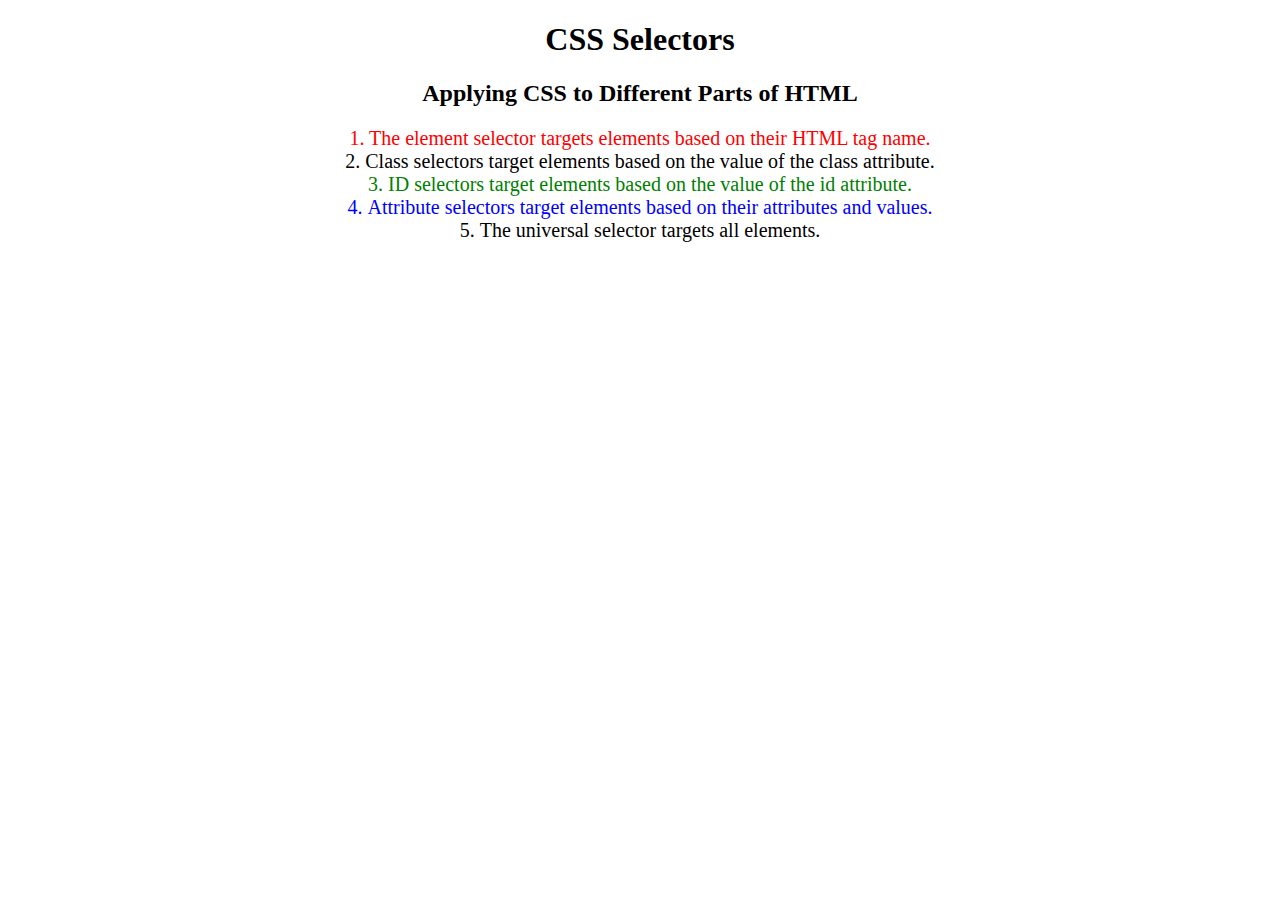
<file: 5.3 CSS Selectors/index.html>
<!DOCTYPE html>
<html lang="en">

<head>
  <meta charset="UTF-8">
  <title>CSS Selectors</title>
  <link rel="stylesheet" href="./style.css" />
</head>

<body>
  <h1>CSS Selectors</h1>
  <h2>Applying CSS to Different Parts of HTML</h2>
  <!-- TODO 1: Set the CSS for all paragraph tags to "color: red" -->
  <p class="note">1. The element selector targets elements based on their HTML tag name.</p>

  <ol>
    <!-- TODO 2: Set the CSS for all elements with a class of "note" to "font-size: 20px" -->
    <li class="note" value="2">Class selectors target elements based on the value of the class attribute.</li>

    <!-- TODO 3: Set the CSS for the element with an id of "id-selector-demo" to "color: green" -->
    <li class="note" id="id-selector-demo" value="3">ID selectors target elements based on the value of the id
      attribute.</li>

    <!-- TODO 4: Set the CSS for the li elements that have the "value" attribute set to "4" to have "color: blue" -->
    <li class="note" value="4">Attribute selectors target elements based on their attributes and values.</li>

    <!-- TODO 5: Set all elements to have "text-align: center" -->
    <li class="note" value="5">The universal selector targets all elements.</li>
  </ol>
</body>

</html>
</file>
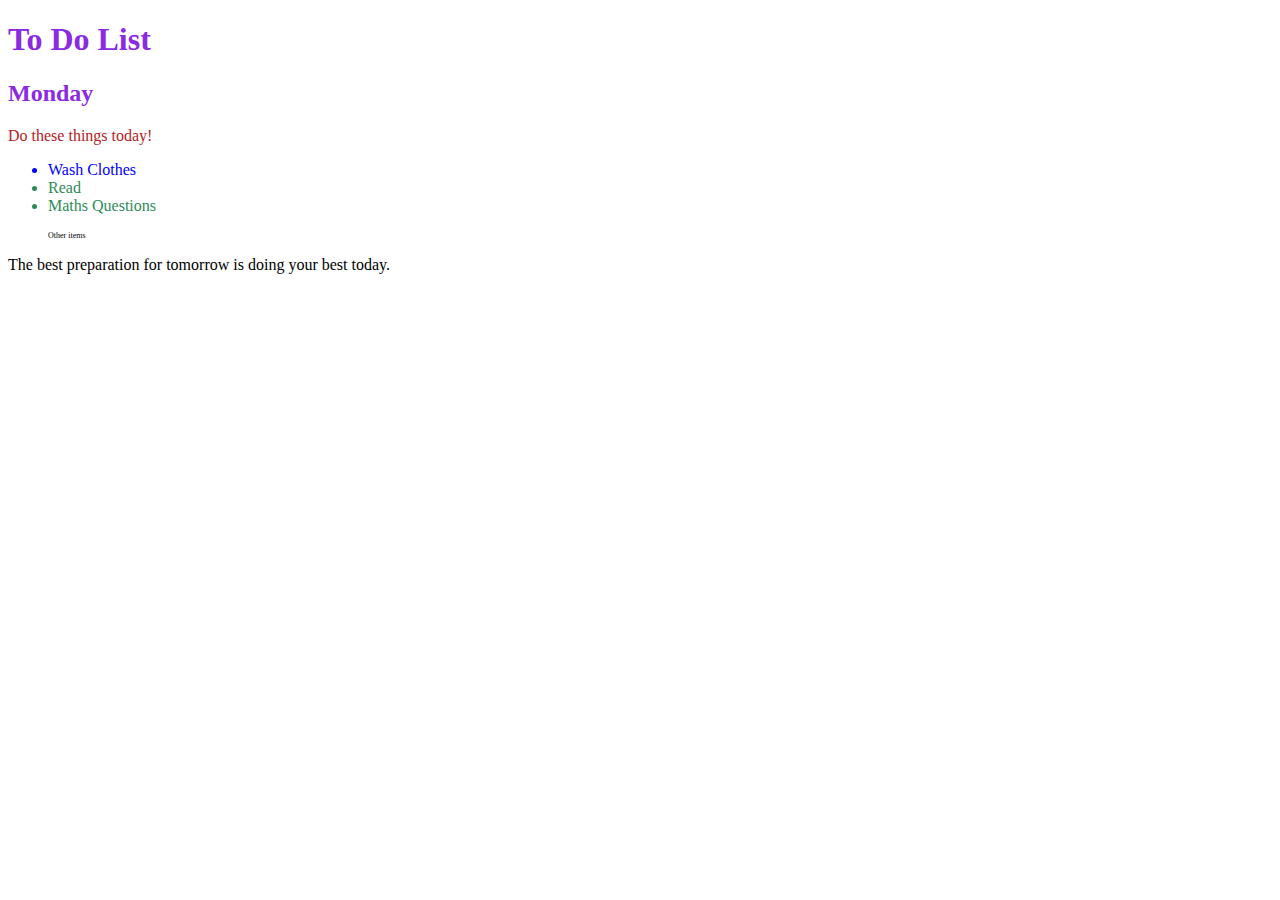
<file: 7.1 Combining Selectors/index.html>
<!DOCTYPE html>
<html lang="en">

<head>
  <meta charset="UTF-8">
  <title>Combining CSS Selectors</title>
  <link rel="stylesheet" href="./style.css">
</head>

<!-- Don't change any of the HTML code! -->

<body>
  <h1>To Do List</h1>
  <h2>Monday</h2>
  <div class="box">
    <p class="done">Do these things today!</p>
    <ul class="list">
      <li>Wash Clothes</li>
      <li class="done">Read</li>
      <li class="done">Maths Questions</li>
    </ul>
  </div>

  <ul>
    <p class="done">Other items</p>
  </ul>
  <p>The best preparation for tomorrow is doing your best today.</p>

</body>

</html>
</file>
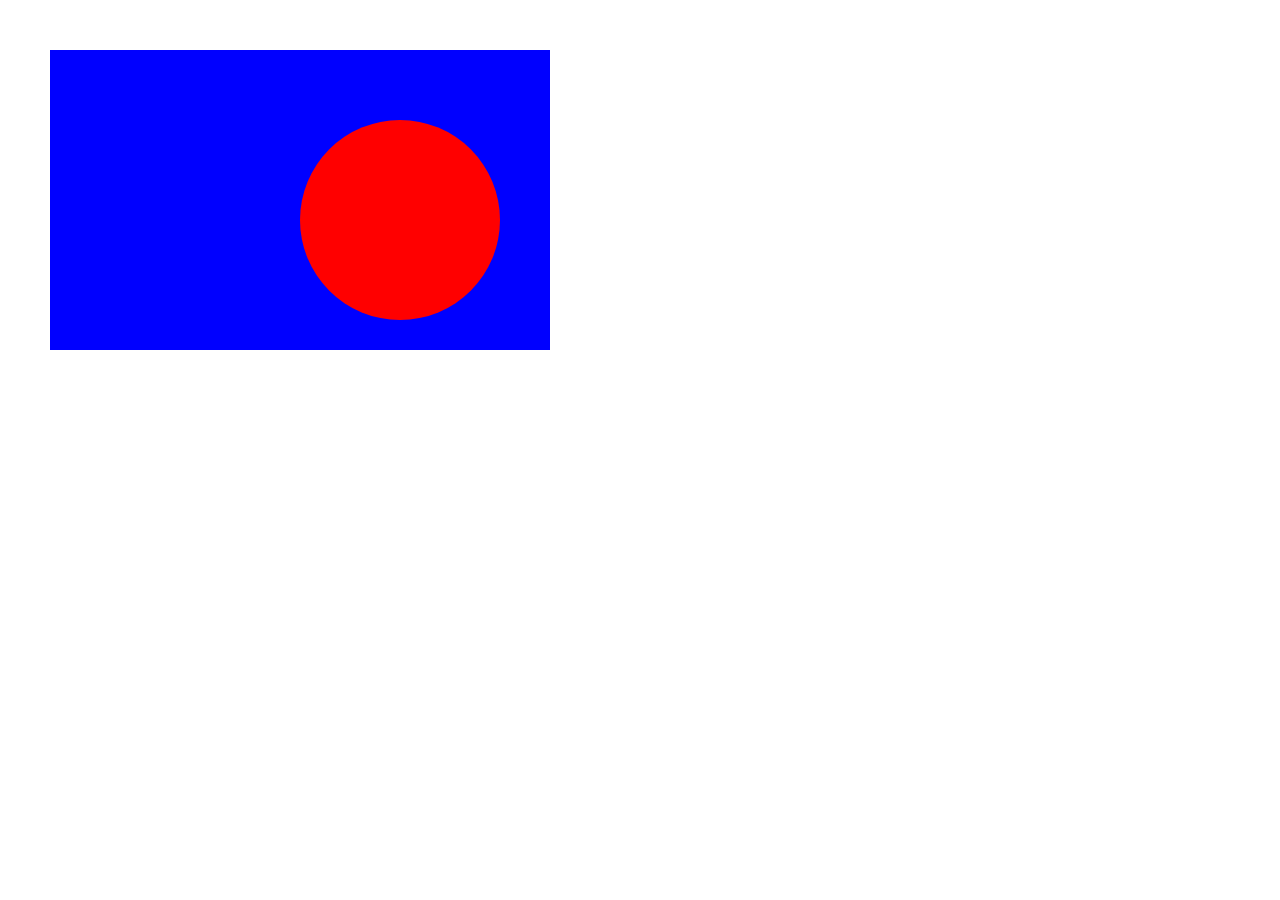
<file: 7.2 CSS Positioning/index.html>
<!DOCTYPE html>
<html>

<head>
  <title>CSS Positioning Exercise</title>
  <style>
    /* Write your code here */
    .red-circle {
      position: relative;
      z-index: 1;
      top: 70px;
      left: 250px;
      background-color: red;
      width: 200px;
      height: 200px;
      border-radius: 50%;
    }

    .blue-box {
      position: absolute;
      z-index: 2;
      left: 50px;
      top: 50px;
      background-color: blue;
      width: 500px;
      height: 300px;
    }
  </style>
</head>

<body>
  <div class="blue-box">
    <div class="red-circle">
    </div>
  </div>

</body>

</html>
</file>
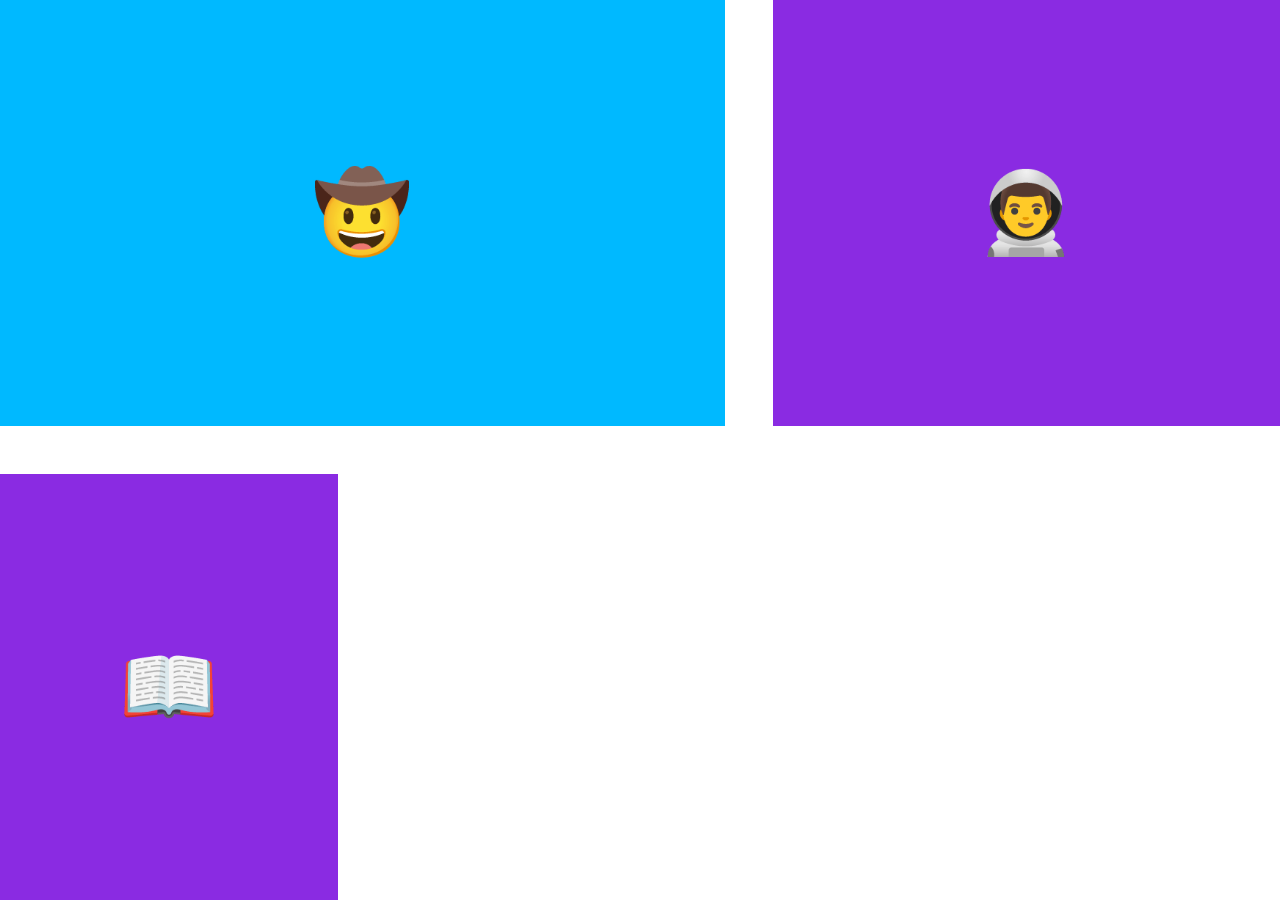
<file: 10.2 Grid Placement/demo1.html>
<!DOCTYPE html>
<html lang="en">

<head>
  <meta charset="UTF-8">
  <meta name="viewport" content="width=device-width, initial-scale=1.0">
  <title>Grid Placement</title>
  <style>
    body {
      padding: 0;
      margin: 0;
    }

    .container {
      height: 100vh;
      display: grid;
      gap: 3rem;
      grid-template-columns: 1fr 1fr 1.5fr;
      grid-template-rows: 1fr 1fr;
    }

    .item {
      font-size: 5rem;
      color: white;
      font-family: Arial, Helvetica, sans-serif;
      background-color: blueviolet;
      display: flex;
      align-items: center;
      justify-content: center;
    }


    .cowboy {
      background-color: #00B9FF;
      grid-column: span 2;
    }
  </style>
</head>

<body>
  <div class="container">
    <div class="item cowboy">🤠</div>
    <div class="item astronaut">👨‍🚀</div>
    <div class="item book">📖</div>
  </div>
</body>

</html>
</file>
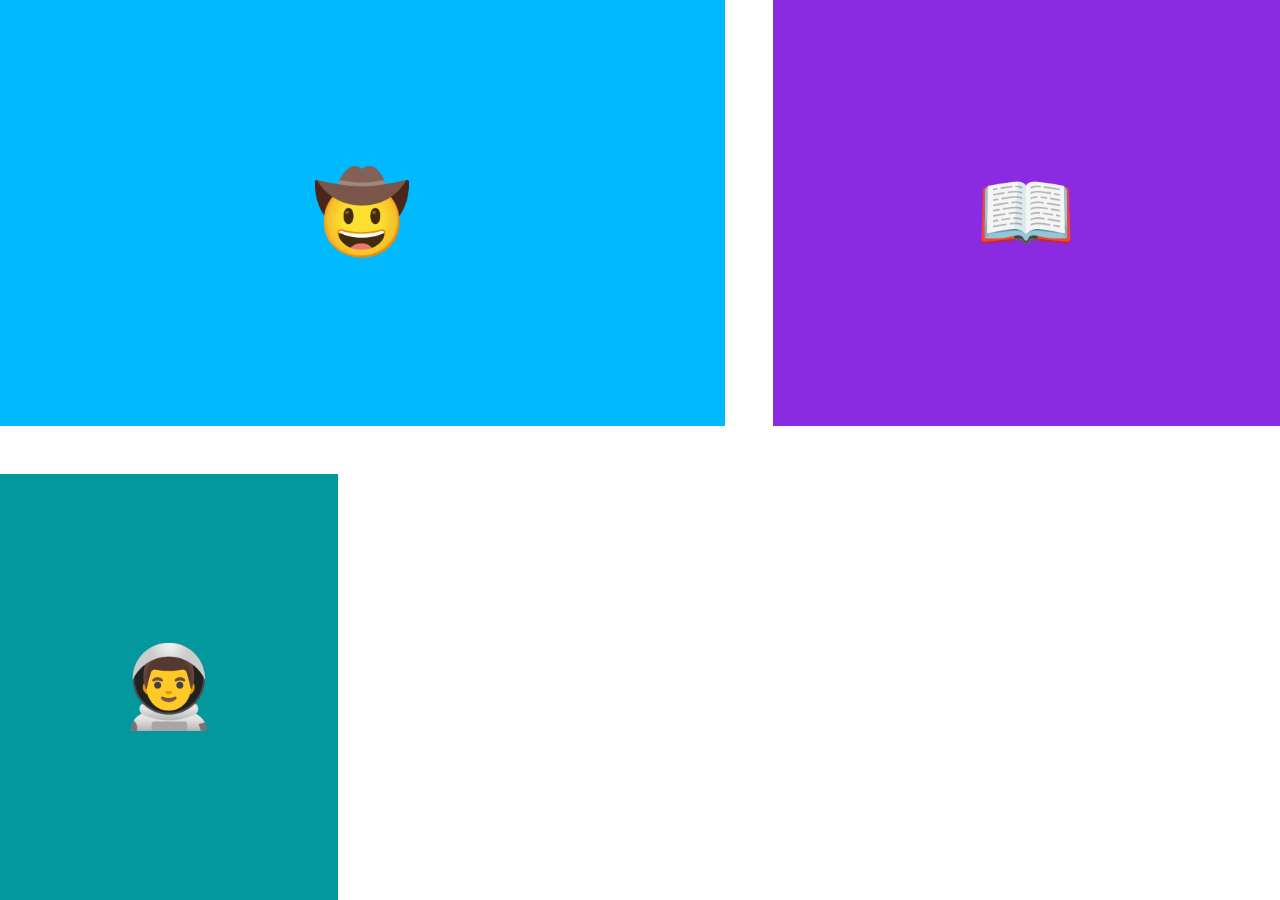
<file: 10.2 Grid Placement/demo2.html>
<!DOCTYPE html>
<html lang="en">

<head>
  <meta charset="UTF-8">
  <meta name="viewport" content="width=device-width, initial-scale=1.0">
  <title>Grid Placement</title>
  <style>
    body {
      padding: 0;
      margin: 0;
    }

    .container {
      height: 100vh;
      display: grid;
      gap: 3rem;
      grid-template-columns: 1fr 1fr 1.5fr;
      grid-template-rows: 1fr 1fr;
    }

    .item {
      font-size: 5rem;
      color: white;
      font-family: Arial, Helvetica, sans-serif;
      background-color: blueviolet;
      display: flex;
      align-items: center;
      justify-content: center;

    }

    .cowboy {
      background-color: #00B9FF;
      grid-column: span 2;
    }

    .astronaut {
      background-color: #03989E;
      order: 1;
    }
  </style>
</head>

<body>
  <div class="container">
    <div class="item cowboy">🤠</div>
    <div class="item astronaut">👨‍🚀</div>
    <div class="item book">📖</div>
  </div>
</body>

</html>
</file>
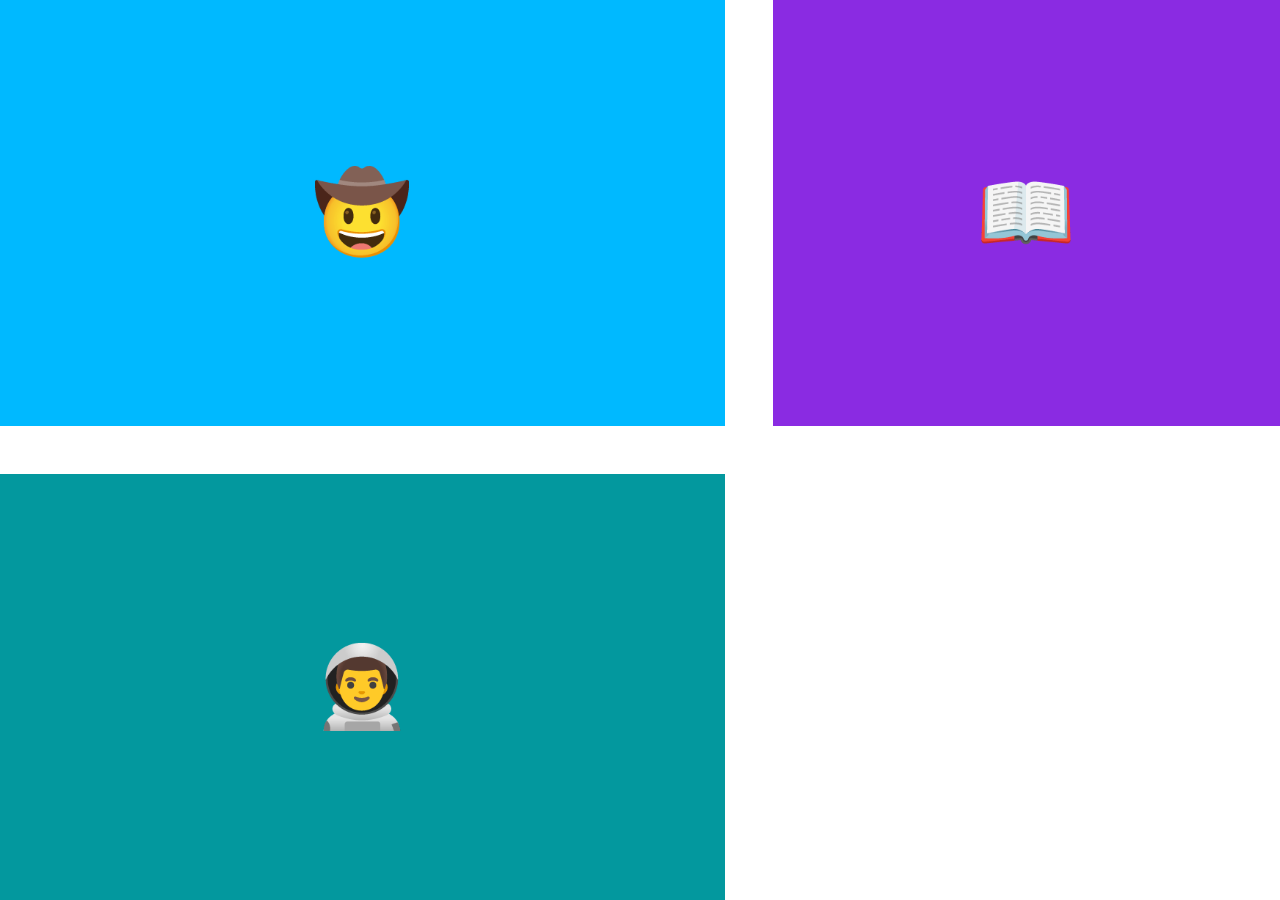
<file: 10.2 Grid Placement/demo3.html>
<!DOCTYPE html>
<html lang="en">

<head>
  <meta charset="UTF-8">
  <meta name="viewport" content="width=device-width, initial-scale=1.0">
  <title>Grid Placement</title>
  <style>
    body {
      padding: 0;
      margin: 0;
    }

    .container {
      height: 100vh;
      display: grid;
      gap: 3rem;
      grid-template-columns: 1fr 1fr 1.5fr;
      grid-template-rows: 1fr 1fr;
    }

    .item {
      font-size: 5rem;
      color: white;
      font-family: Arial, Helvetica, sans-serif;
      background-color: blueviolet;
      display: flex;
      align-items: center;
      justify-content: center;

    }

    .cowboy {
      background-color: #00B9FF;
      grid-column: span 2;
    }

    .astronaut {
      background-color: #03989E;
      grid-area: 2 / 1 / 3 / 3; 
    }
  </style>
</head>

<body>
  <div class="container">
    <div class="item cowboy">🤠</div>
    <div class="item astronaut">👨‍🚀</div>
    <div class="item book">📖</div>
  </div>
</body>

</html>
</file>
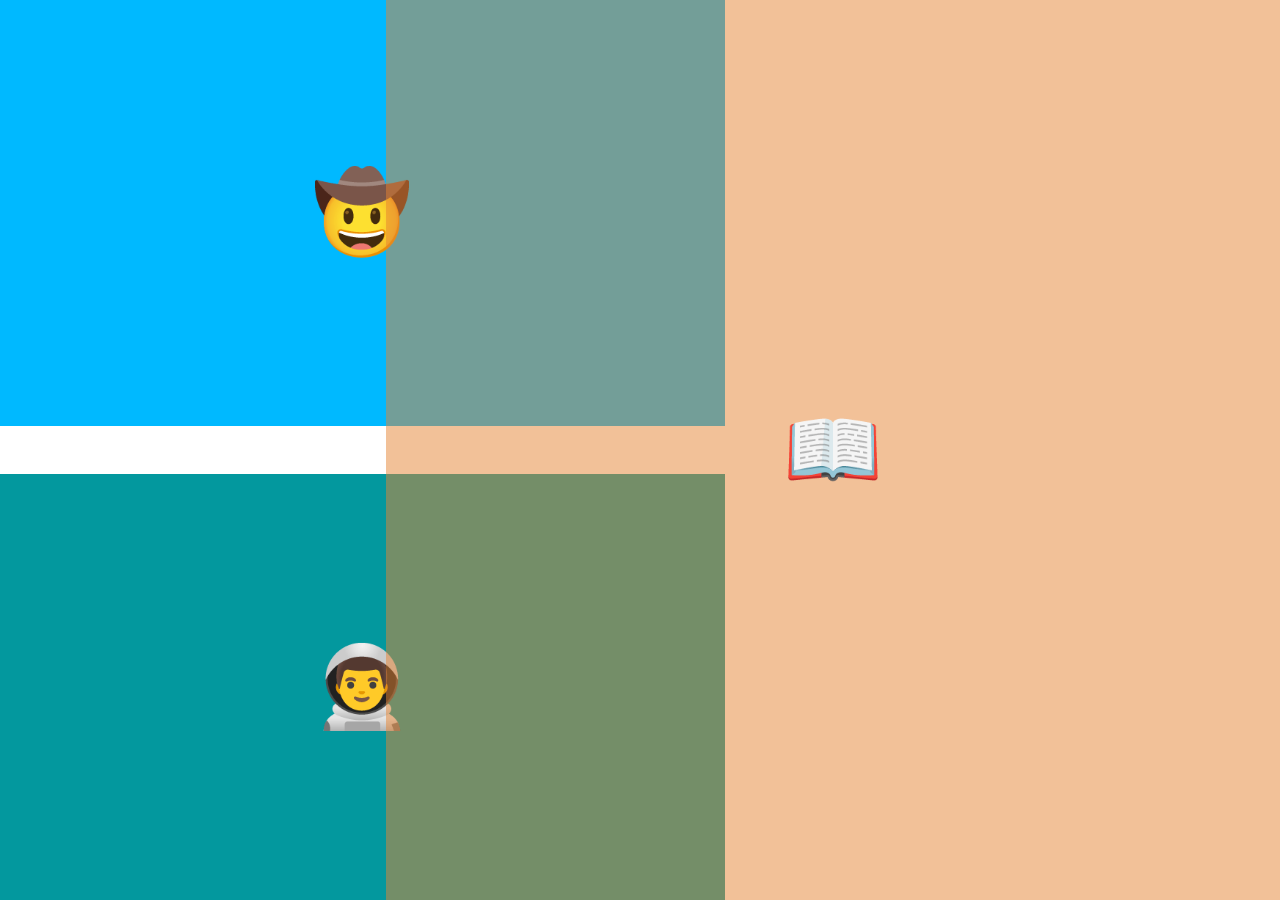
<file: 10.2 Grid Placement/demo4.html>
<!DOCTYPE html>
<html lang="en">

<head>
  <meta charset="UTF-8">
  <meta name="viewport" content="width=device-width, initial-scale=1.0">
  <title>Grid Placement</title>
  <style>
    body {
      padding: 0;
      margin: 0;
    }

    .container {
      height: 100vh;
      display: grid;
      gap: 3rem;
      grid-template-columns: 1fr 1fr 1.5fr;
      grid-template-rows: 1fr 1fr;
    }

    .item {
      font-size: 5rem;
      color: white;
      font-family: Arial, Helvetica, sans-serif;
      background-color: blueviolet;
      display: flex;
      align-items: center;
      justify-content: center;

    }

    .cowboy {
      background-color: #00B9FF;
      grid-area: 1 / 1/ 2 /3;
    }

    .astronaut {
      background-color: #03989E;
      grid-area: 2 / 1 / 3 / 3;
    }

    .book {
      background-color: #E5833180;
      grid-area: 1 / 2 / 3 / 4;
    }
  </style>
</head>

<body>
  <div class="container">
    <div class="item cowboy">🤠</div>
    <div class="item astronaut">👨‍🚀</div>
    <div class="item book">📖</div>
  </div>
</body>

</html>
</file>
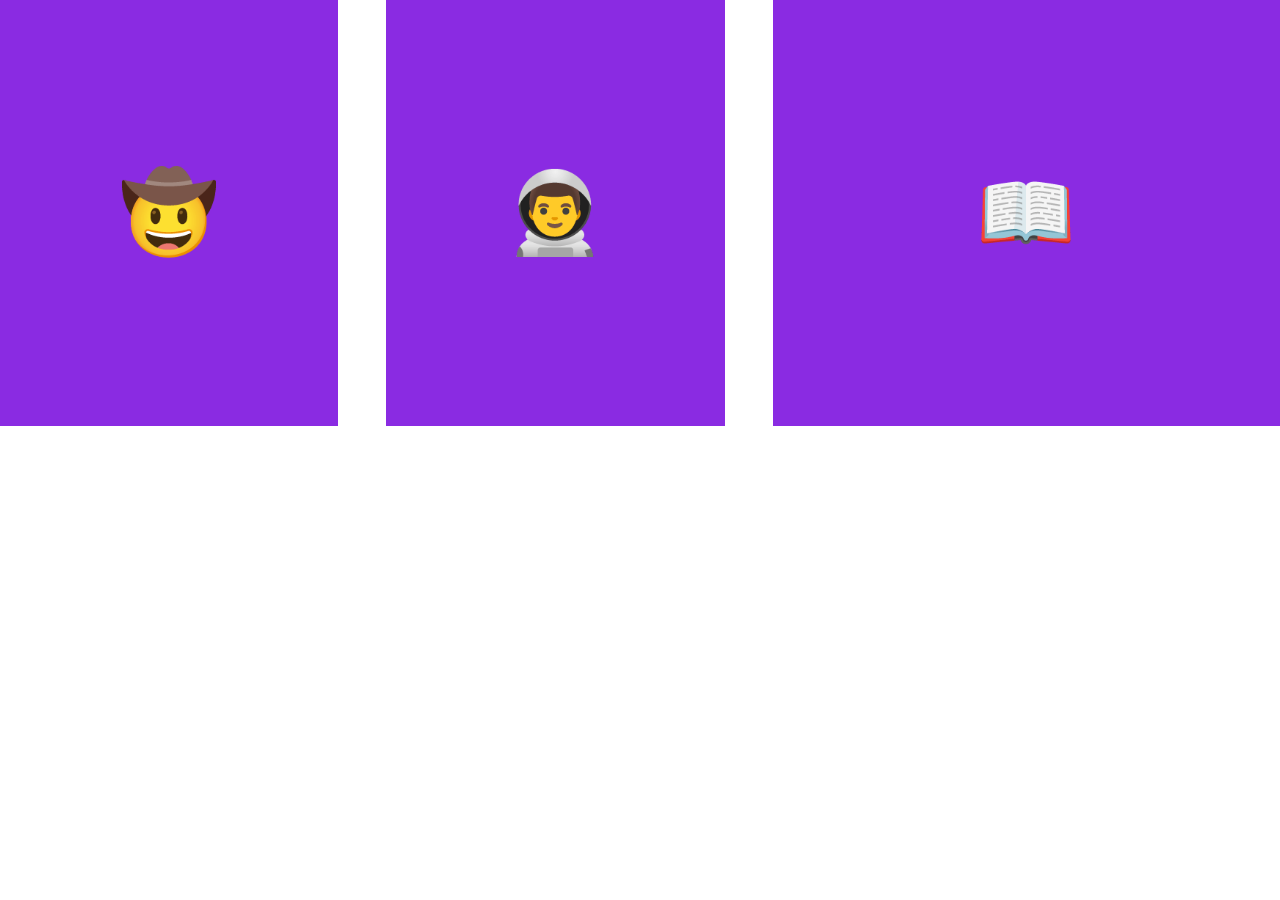
<file: 10.2 Grid Placement/exercise1.html>
<!DOCTYPE html>
<html lang="en">

<head>
  <meta charset="UTF-8">
  <meta name="viewport" content="width=device-width, initial-scale=1.0">
  <title>Grid Placement</title>
  <style>
    body {
      padding: 0;
      margin: 0;
    }

    .container {
      height: 100vh;
      display: grid;
      gap: 3rem;
      grid-template-columns: 1fr 1fr 1.5fr;
      grid-template-rows: 1fr 1fr;
    }

    .item {
      font-size: 5rem;
      color: white;
      font-family: Arial, Helvetica, sans-serif;
      background-color: blueviolet;
      /* TODO: Use Flexbox to align the text to the center horizontally and vertically. 
      See goal1 image.
      */
      display: flex;
      justify-content: center;
      align-items: center;
    }
  </style>
</head>

<body>
  <div class="container">
    <div class="item cowboy">🤠</div>
    <div class="item astronaut">👨‍🚀</div>
    <div class="item book">📖</div>
  </div>
</body>

</html>
</file>
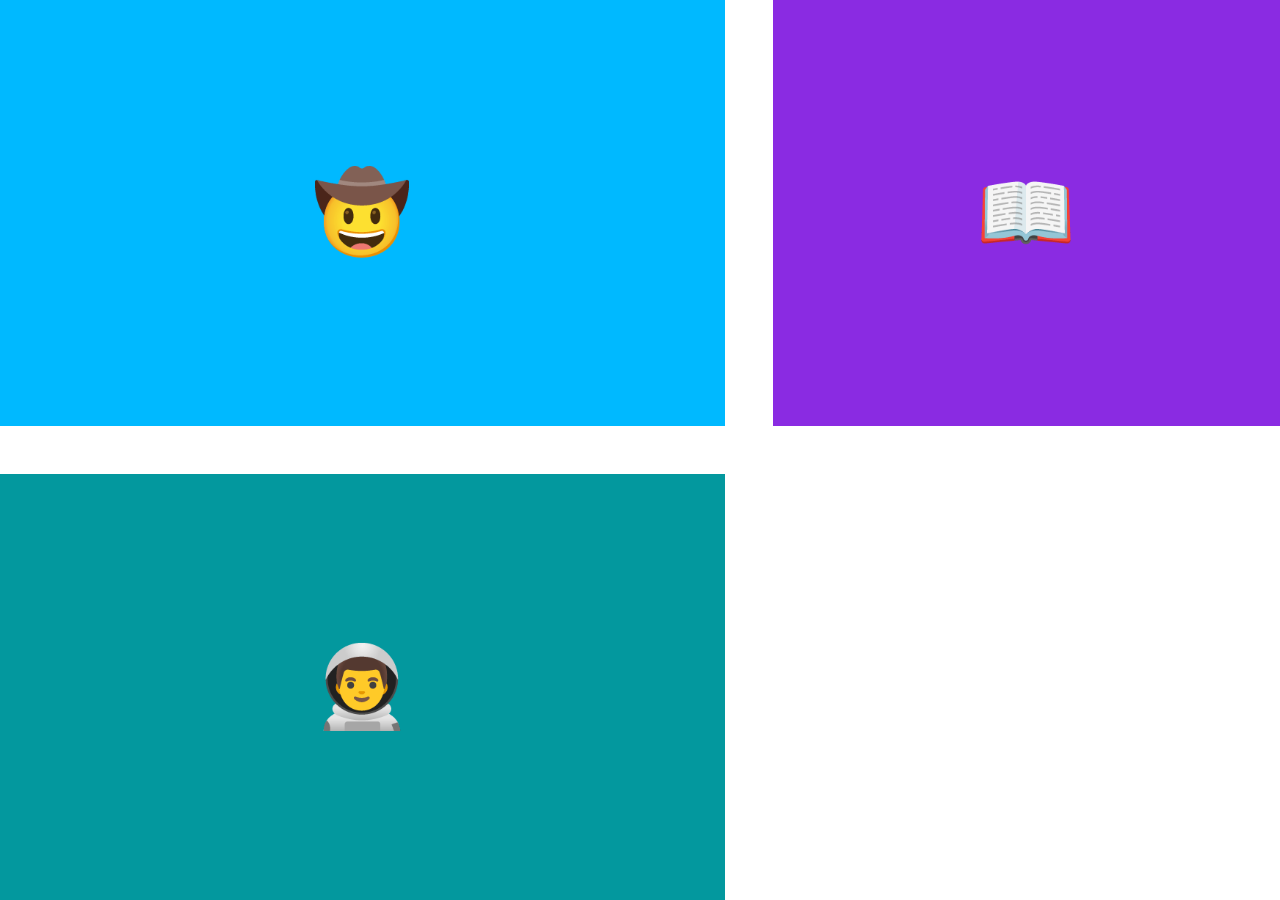
<file: 10.2 Grid Placement/exercise2.html>
<!DOCTYPE html>
<html lang="en">

<head>
  <meta charset="UTF-8">
  <meta name="viewport" content="width=device-width, initial-scale=1.0">
  <title>Grid Placement</title>
  <style>
    body {
      padding: 0;
      margin: 0;
    }

    .container {
      height: 100vh;
      display: grid;
      gap: 3rem;
      grid-template-columns: 1fr 1fr 1.5fr;
      grid-template-rows: 1fr 1fr;
    }

    .item {
      font-size: 5rem;
      color: white;
      font-family: Arial, Helvetica, sans-serif;
      background-color: blueviolet;
      display: flex;
      align-items: center;
      justify-content: center;

    }

    .cowboy {
      background-color: #00B9FF;
      grid-column: span 2;
    }

    .astronaut {
      background-color: #03989E;
      order: 1;
      grid-column: span 2;

      /* TODO: Make the astronaut box look like the goal2 image. */

    }
  </style>
</head>

<body>
  <div class="container">
    <div class="item cowboy">🤠</div>
    <div class="item astronaut">👨‍🚀</div>
    <div class="item book">📖</div>
  </div>
</body>

</html>
</file>
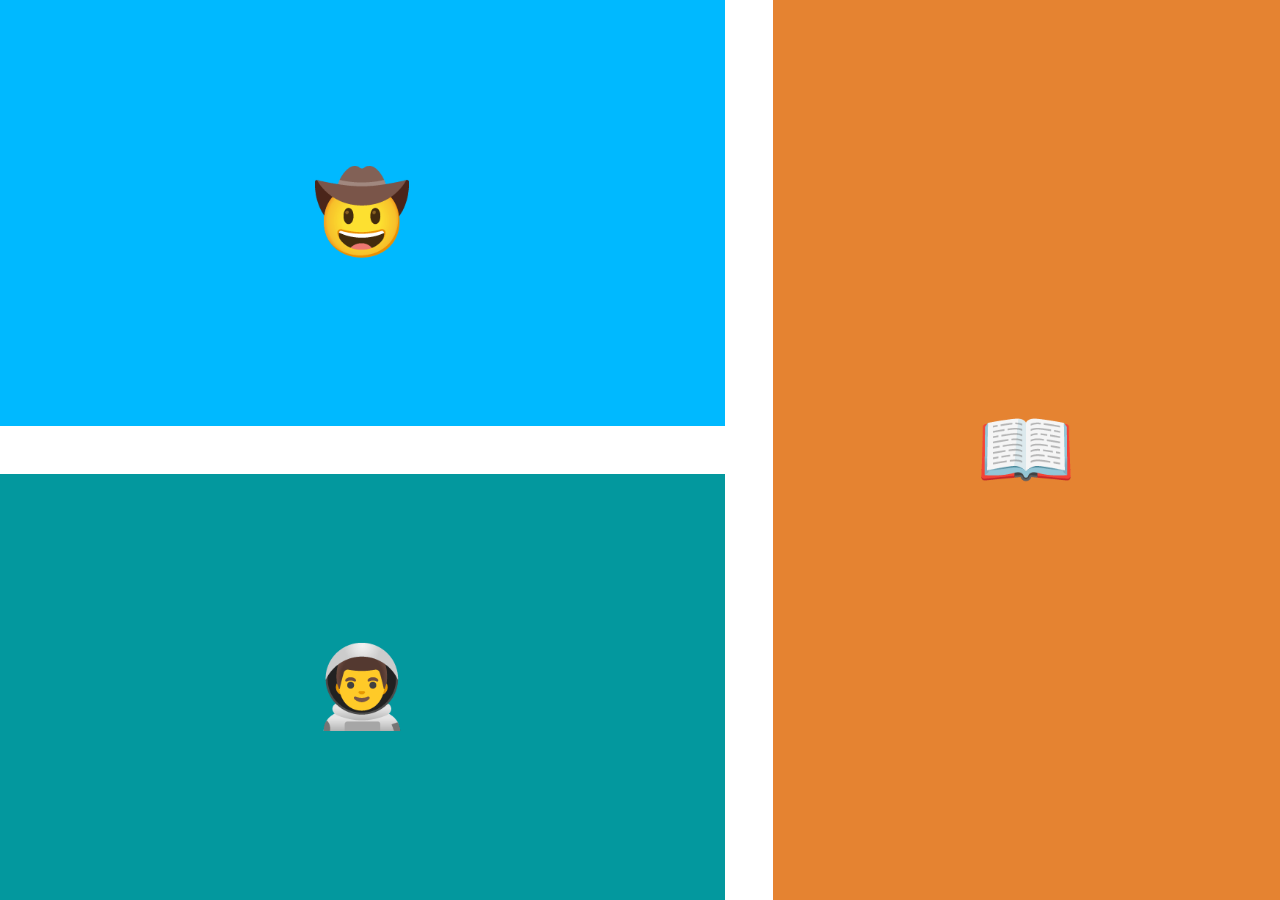
<file: 10.2 Grid Placement/exercise3.html>
<!DOCTYPE html>
<html lang="en">

<head>
  <meta charset="UTF-8">
  <meta name="viewport" content="width=device-width, initial-scale=1.0">
  <title>Grid Placement</title>
  <style>
    body {
      padding: 0;
      margin: 0;
    }

    .container {
      height: 100vh;
      display: grid;
      gap: 3rem;
      grid-template-columns: 1fr 1fr 1.5fr;
      grid-template-rows: 1fr 1fr;
    }

    .item {
      font-size: 5rem;
      color: white;
      font-family: Arial, Helvetica, sans-serif;
      background-color: blueviolet;
      display: flex;
      align-items: center;
      justify-content: center;

    }

    .cowboy {
      background-color: #00B9FF;
      grid-column: span 2;
    }

    .astronaut {
      background-color: #03989E;
      order: 1;
      grid-area: 2 / 1 / 3 / 3;
    }

    .book {
      background-color: #E58331;
      /* TODO: Make the book div look like 
      the goal3 image using grid-row. */
      grid-row-start: 1;
      grid-row-end: 3;
    }
  </style>
</head>

<body>
  <div class="container">
    <div class="item cowboy">🤠</div>
    <div class="item astronaut">👨‍🚀</div>
    <div class="item book">📖</div>
  </div>
</body>

</html>
</file>
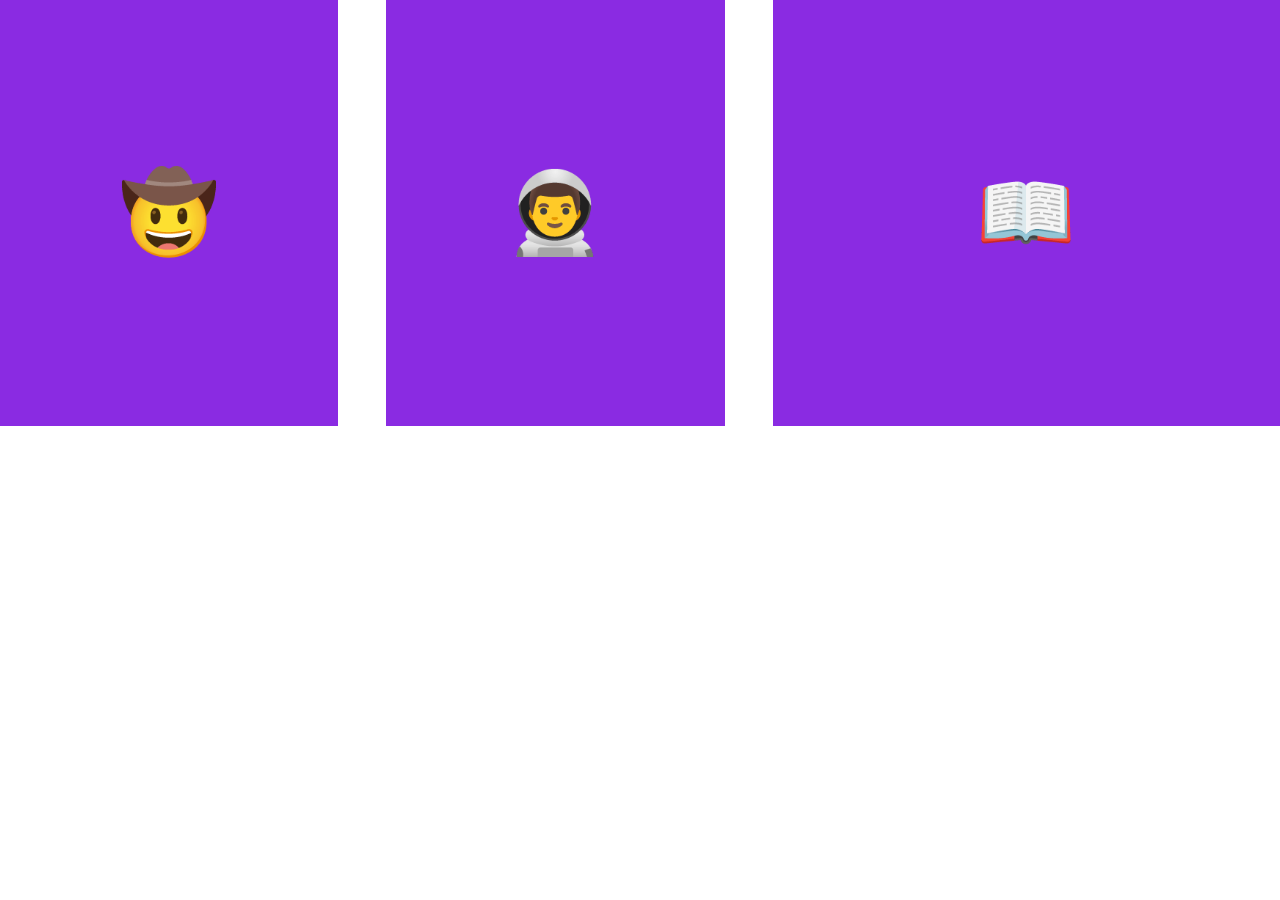
<file: 10.2 Grid Placement/solution1.html>
<!DOCTYPE html>
<html lang="en">

<head>
  <meta charset="UTF-8">
  <meta name="viewport" content="width=device-width, initial-scale=1.0">
  <title>Grid Placement</title>
  <style>
    body {
      padding: 0;
      margin: 0;
    }

    .container {
      height: 100vh;
      display: grid;
      gap: 3rem;
      grid-template-columns: 1fr 1fr 1.5fr;
      grid-template-rows: 1fr 1fr;
    }

    .item {
      font-size: 5rem;
      color: white;
      font-family: Arial, Helvetica, sans-serif;
      background-color: blueviolet;
      
      /* Solution */
      display: flex;
      align-items: center;
      justify-content: center;
    }
  </style>
</head>

<body>
  <div class="container">
    <div class="item cowboy">🤠</div>
    <div class="item astronaut">👨‍🚀</div>
    <div class="item book">📖</div>
  </div>
</body>

</html>
</file>
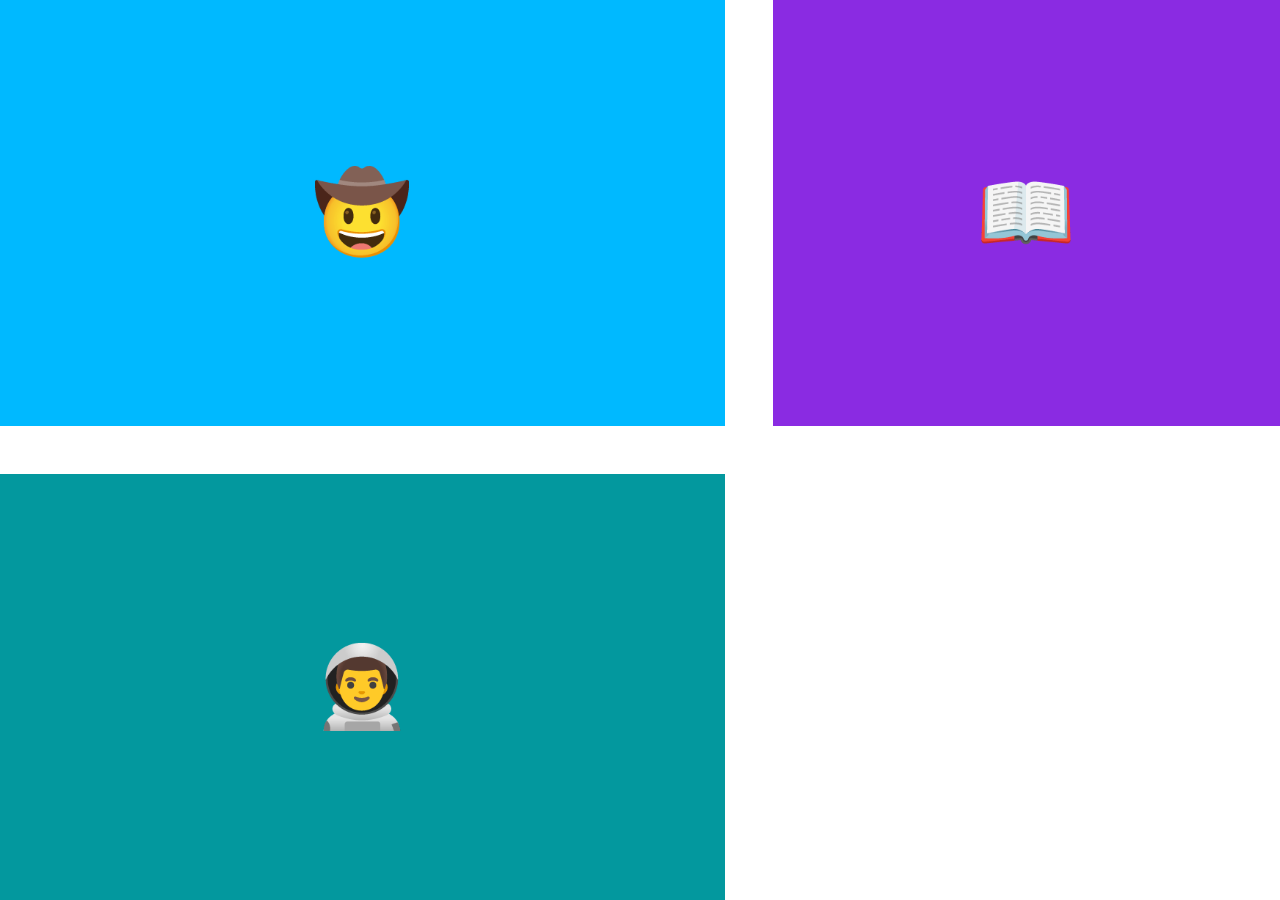
<file: 10.2 Grid Placement/solution2.html>
<!DOCTYPE html>
<html lang="en">

<head>
  <meta charset="UTF-8">
  <meta name="viewport" content="width=device-width, initial-scale=1.0">
  <title>Grid Placement</title>
  <style>
    body {
      padding: 0;
      margin: 0;
    }

    .container {
      height: 100vh;
      display: grid;
      gap: 3rem;
      grid-template-columns: 1fr 1fr 1.5fr;
      grid-template-rows: 1fr 1fr;
    }

    .item {
      font-size: 5rem;
      color: white;
      font-family: Arial, Helvetica, sans-serif;
      background-color: blueviolet;
      display: flex;
      align-items: center;
      justify-content: center;

    }

    .cowboy {
      background-color: #00B9FF;
      grid-column: span 2;
    }

    .astronaut {
      background-color: #03989E;
      order: 1;

      /* Solution */
      grid-column: span 2;
    }
  </style>
</head>

<body>
  <div class="container">
    <div class="item cowboy">🤠</div>
    <div class="item astronaut">👨‍🚀</div>
    <div class="item book">📖</div>
  </div>
</body>

</html>
</file>
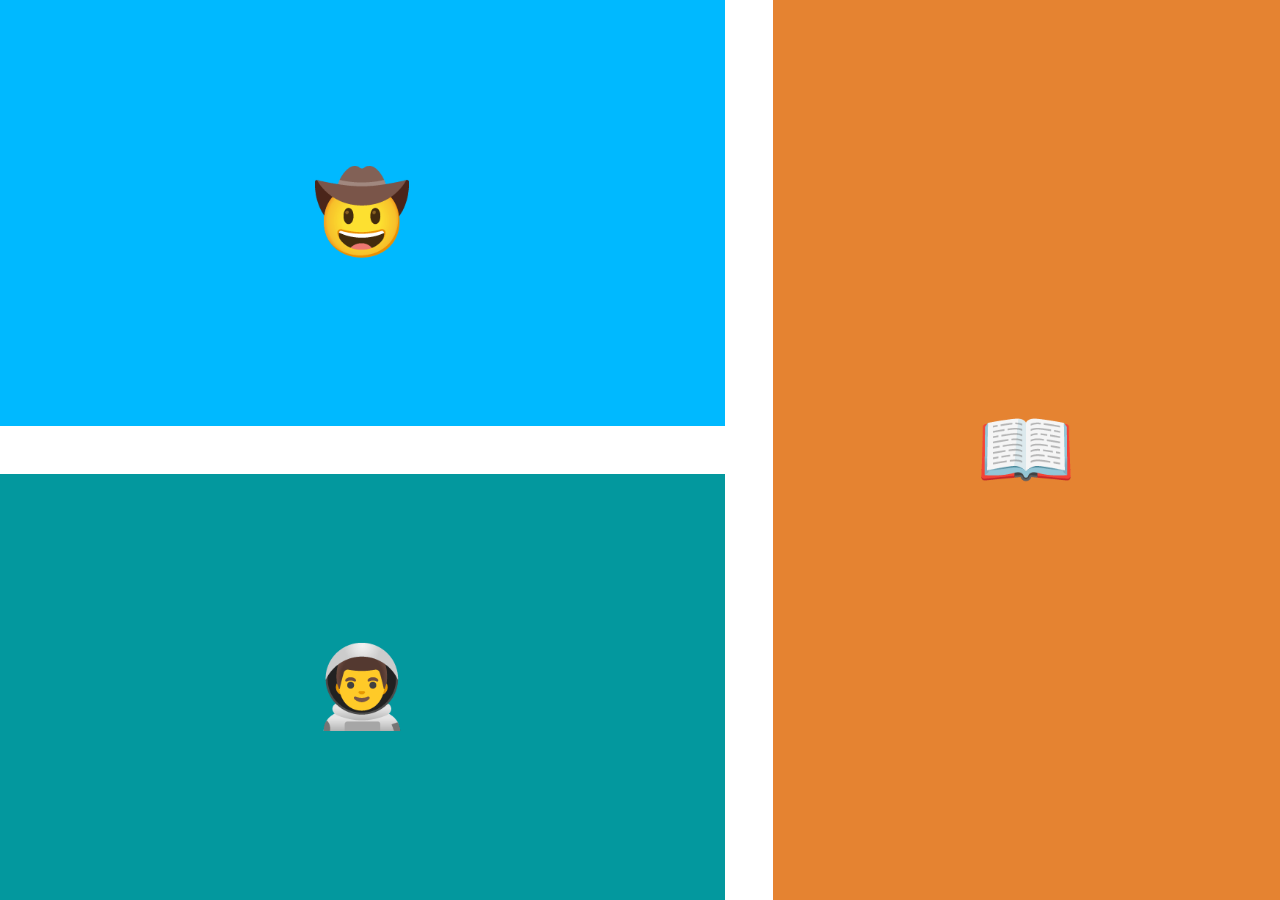
<file: 10.2 Grid Placement/solution3.html>
<!DOCTYPE html>
<html lang="en">

<head>
  <meta charset="UTF-8">
  <meta name="viewport" content="width=device-width, initial-scale=1.0">
  <title>Grid Placement</title>
  <style>
    body {
      padding: 0;
      margin: 0;
    }

    .container {
      height: 100vh;
      display: grid;
      gap: 3rem;
      grid-template-columns: 1fr 1fr 1.5fr;
      grid-template-rows: 1fr 1fr;
    }

    .item {
      font-size: 5rem;
      color: white;
      font-family: Arial, Helvetica, sans-serif;
      background-color: blueviolet;
      display: flex;
      align-items: center;
      justify-content: center;

    }

    .cowboy {
      background-color: #00B9FF;
      grid-column: span 2;
    }

    .astronaut {
      background-color: #03989E;
      grid-area: 2 / 1 / 3 / 3;
    }

    .book {
      background-color: #E58331;
      /* Solution */
      grid-area: 1 / 3 / 3 / 4
      /* 
      or
      grid-area: 1 / 3 / -1 / -1 
      
      or
      grid-row: span 2;
      */
    }
  </style>
</head>

<body>
  <div class="container">
    <div class="item cowboy">🤠</div>
    <div class="item astronaut">👨‍🚀</div>
    <div class="item book">📖</div>
  </div>
</body>

</html>
</file>
<file: 5.3 CSS Selectors/style.css>
ol {
  margin-left: -40px;
  margin-top: -20px;
  list-style-position: inside;
}

/* Write your CSS below, don't change the rules above. */
p {
  color: red
}

.note {
  font-size: 20px;
}

 #id-selector-demo {
  color: green;
 }

 li[value="4"] {
  color: blue;
 }

 body {
  text-align: center;
 }
</file>
<file: 7.1 Combining Selectors/style.css>
h1, h2{
    color: blueviolet;
}

div > p{
    color: firebrick;
}

.box li{
    color: blue;
}

li.done {
    color: seagreen;
}

ul p {
    font-size: 0.5rem;
}
</file>
